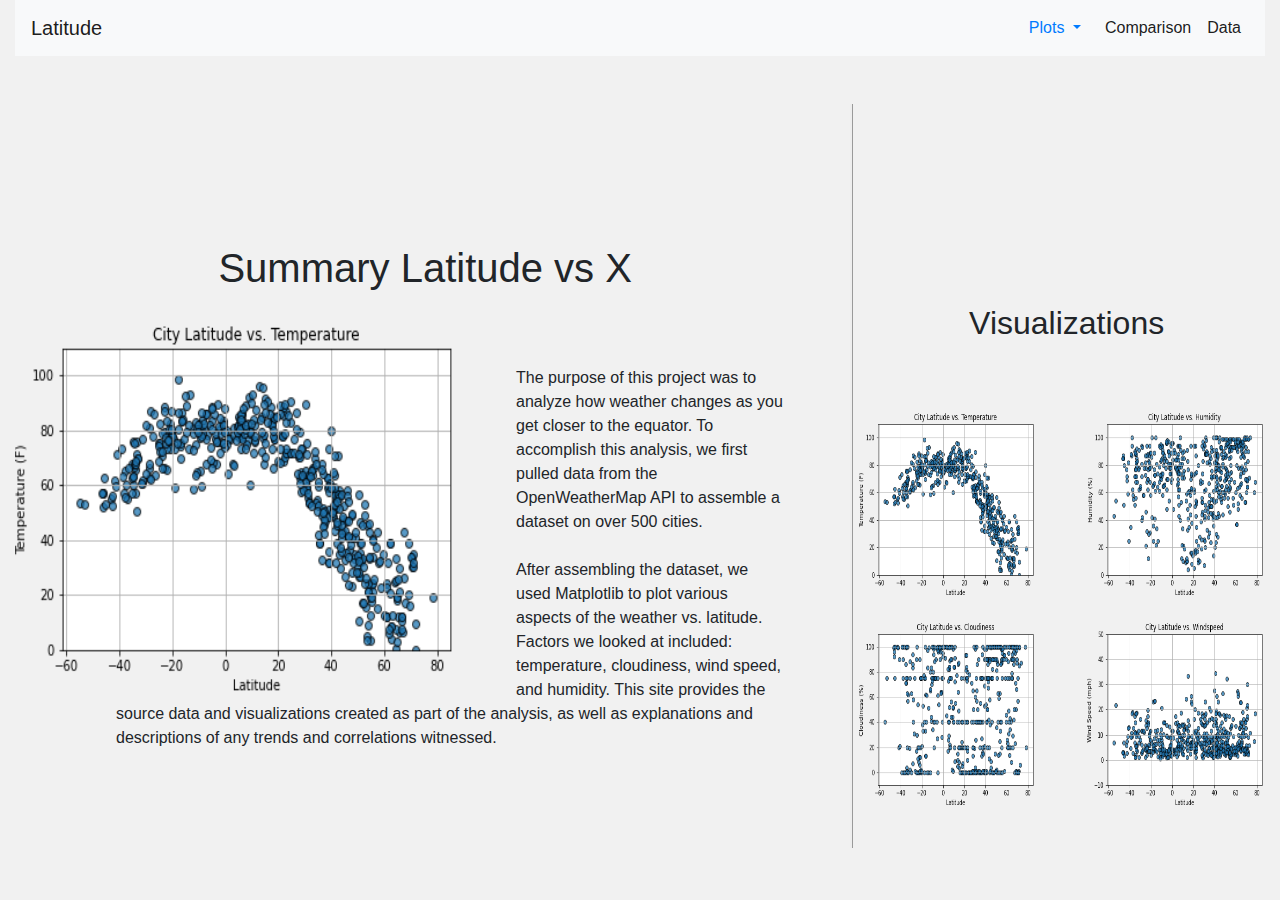
<file: index.html>
<!DOCTYPE html>
<html lang="en">
  <head>
      <meta charset="UTF-8">
      <title>Bootstrap Components</title>
      <link rel="stylesheet" href="https://stackpath.bootstrapcdn.com/bootstrap/4.3.1/css/bootstrap.min.css" integrity="sha384-ggOyR0iXCbMQv3Xipma34MD+dH/1fQ784/j6cY/iJTQUOhcWr7x9JvoRxT2MZw1T" crossorigin="anonymous">
      <link rel="stylesheet" href="styles.css">
    </head>
<body>
  
    <div class="container-fluid">
        <nav class="navbar navbar-expand-lg navbar-light bg-light">
            <a class="navbar-brand" href="index.html">Latitude</a>
            <button class="navbar-toggler" type="button" data-toggle="collapse" data-target="#navbarSupportedContent" aria-controls="navbarSupportedContent" aria-expanded="false" aria-label="Toggle navigation">
              <span class="navbar-toggler-icon"></span>
            </button>
          
            <div class="collapse navbar-collapse" id="navbarSupportedContent">
              <ul class="navbar-nav mr-auto">
                
            </ul>
                              
              <form class="form-inline my-2 my-lg-0">
                <ul class="navbar-nav mr-auto">
                
                </ul>
                <li class="nav-item dropdown">
                    <a class="nav-link dropdown-toggle" href="#" id="navbarDropdown" role="button" data-toggle="dropdown" aria-haspopup="true" aria-expanded="false">
                      Plots
                    </a>
                    <div class="dropdown-menu" aria-labelledby="navbarDropdown">
                      <a class="dropdown-item" href="temperature.html">Max Temperature</a>
                      <a class="dropdown-item" href="humidity.html">Humidity</a>
                      <a class="dropdown-item" href="cloudiness.html">Cloudiness</a>
                      <a class="dropdown-item" href="wind_speed.html">Wind Speed</a>

                    </div>
                  </li>
                
                  <ul class="navbar-nav mr-auto">
                    <li class="nav-item active">
                      <a class="nav-link" href="comparison.html">Comparison </a>
                    </li>
                    <li class="nav-item active">
                      <a class="nav-link" href="data.html">Data</a>
                    </li>
                   
                     
                  </ul>
              </form>
            </div>
          </nav>

        <div class="row">
          <article class="row single-post mt-5 no-gutters">
            <div class="col-md-8">
                <div class="page-header">
                    <h1>
                        <center>Summary Latitude vs X</center>
                       
                    </h1>
                </div>
                <div class="image-wrapper float-left pr-3">
                    <img src="assets\temp.png" width="500" height="400">
                </div>
                <div class="single-post-content-wrapper p-3">
                    <p>The purpose of this project was to analyze how weather changes as you get closer to the equator. To accomplish this analysis, we first pulled data from the OpenWeatherMap API to assemble a dataset on over 500 cities.
                    <br><br>
                    After assembling the dataset, we used Matplotlib to plot various aspects of the weather vs. latitude. Factors we looked at included: temperature, cloudiness, wind speed, and humidity. This site provides the source data and visualizations created as part of the analysis, as well as explanations and descriptions of any trends and correlations witnessed.                </div>
                    </p>
                </div>
                
            <!-- </article> -->
        
        
    
          
                    <div class="col-md-4">
                        
                            <h2>
                                <center>Visualizations</center>
                            </h2>
                        
                        <div class="row">
                            <div class="col-md-6">
                                <a href="temperature.html"> <img alt="Temperature imgage" src="assets\temp.png" width="200" height="200"/> </a>
                            </div>
                            <div class="col-md-6">
                                <a href="humidity.html"> <img alt="Humidity" src="assets\humidity.png" width="200" height="200"/></a>
                            </div>
                        </div>
                        <div class="row">
                            <div class="col-md-6">
                                <a href="cloudiness.html"> <img alt="Cloudiness" src="assets\cloudiness.png" width="200" height="200"/></a>
                            </div>
                            <div class="col-md-6">
                                <a href="wind_speed.html">   <img alt="wind_speed" src="assets\wind.png" width="200" height="200" /></a>
                            </div>
                        </div>
                    </div>
                </article>
                </div>
            </div>
        </div>
    </div>

</body>
<script src="https://code.jquery.com/jquery-3.3.1.slim.min.js" integrity="sha384-q8i/X+965DzO0rT7abK41JStQIAqVgRVzpbzo5smXKp4YfRvH+8abtTE1Pi6jizo" crossorigin="anonymous"></script>
<script src="https://cdnjs.cloudflare.com/ajax/libs/popper.js/1.14.7/umd/popper.min.js" integrity="sha384-UO2eT0CpHqdSJQ6hJty5KVphtPhzWj9WO1clHTMGa3JDZwrnQq4sF86dIHNDz0W1" crossorigin="anonymous"></script>
<script src="https://stackpath.bootstrapcdn.com/bootstrap/4.3.1/js/bootstrap.min.js" integrity="sha384-JjSmVgyd0p3pXB1rRibZUAYoIIy6OrQ6VrjIEaFf/nJGzIxFDsf4x0xIM+B07jRM" crossorigin="anonymous"></script>

</html>
</file>
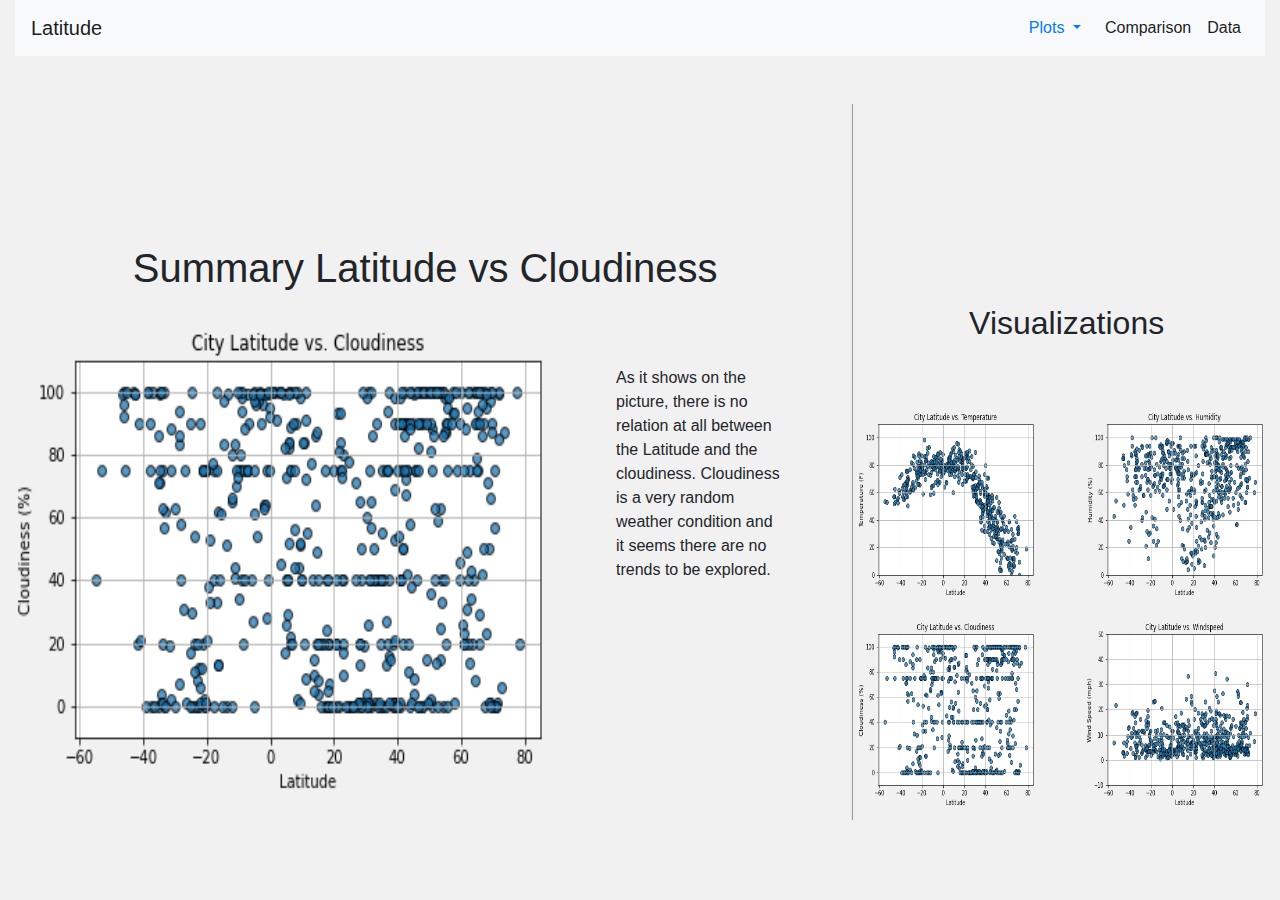
<file: cloudiness.html>
<!DOCTYPE html>
<html lang="en">
  <head>
      <meta charset="UTF-8">
      <title>Bootstrap Components</title>
      <link rel="stylesheet" href="https://stackpath.bootstrapcdn.com/bootstrap/4.3.1/css/bootstrap.min.css" integrity="sha384-ggOyR0iXCbMQv3Xipma34MD+dH/1fQ784/j6cY/iJTQUOhcWr7x9JvoRxT2MZw1T" crossorigin="anonymous">
      <link rel="stylesheet" href="styles.css">
    </head>
<body>
  
    <div class="container-fluid">
        <nav class="navbar navbar-expand-lg navbar-light bg-light">
            <a class="navbar-brand" href="index.html">Latitude</a>
            <button class="navbar-toggler" type="button" data-toggle="collapse" data-target="#navbarSupportedContent" aria-controls="navbarSupportedContent" aria-expanded="false" aria-label="Toggle navigation">
              <span class="navbar-toggler-icon"></span>
            </button>
          
            <div class="collapse navbar-collapse" id="navbarSupportedContent">
              <ul class="navbar-nav mr-auto">
                
            </ul>
                              
              <form class="form-inline my-2 my-lg-0">
                <ul class="navbar-nav mr-auto">
                
                </ul>
                <li class="nav-item dropdown">
                    <a class="nav-link dropdown-toggle" href="#" id="navbarDropdown" role="button" data-toggle="dropdown" aria-haspopup="true" aria-expanded="false">
                      Plots
                    </a>
                    <div class="dropdown-menu" aria-labelledby="navbarDropdown">
                      <a class="dropdown-item" href="temperature.html">Max Temperature</a>
                      <a class="dropdown-item" href="humidity.html">Humidity</a>
                      <a class="dropdown-item" href="cloudiness.html">Cloudiness</a>
                      <a class="dropdown-item" href="wind_speed.html">Wind Speed</a>

                    </div>
                  </li>
                
                  <ul class="navbar-nav mr-auto">
                    <li class="nav-item active">
                      <a class="nav-link" href="comparison.html">Comparison </a>
                    </li>
                    <li class="nav-item active">
                      <a class="nav-link" href="data.html">Data</a>
                    </li>
                   
                     
                  </ul>
              </form>
            </div>
          </nav>

        <div class="row">
          <article class="row single-post mt-5 no-gutters">
            <div class="col-md-8">
                <div class="page-header">
                    <h1>
                        <center>Summary Latitude vs Cloudiness</center>
                       
                    </h1>
                </div>
                <div class="image-wrapper float-left pr-3">
                    <img src="assets\cloudiness.png" width="600" height="500">
                </div>
                <div class="single-post-content-wrapper p-3">
                    <p>
                   As it shows on the picture, there is no relation at all between the Latitude and the cloudiness. Cloudiness is a very random weather condition and it seems there are no trends to be explored. 
                </p>              
                </div>
            </div>
                
            <!-- </article> -->
        
        
    
          
                    <div class="col-md-4">
                        
                            <h2>
                                <center>Visualizations</center>
                            </h2>
                        
                        <div class="row">
                            <div class="col-md-6">
                                <a href="temperature.html"> <img alt="Temperature imgage" src="assets\temp.png" width="200" height="200"/> </a>
                            </div>
                            <div class="col-md-6">
                                <a href="humidity.html"> <img alt="Humidity" src="assets\humidity.png" width="200" height="200"/></a>
                            </div>
                        </div>
                        <div class="row">
                            <div class="col-md-6">
                                <a href="cloudiness.html"> <img alt="Cloudiness" src="assets\cloudiness.png" width="200" height="200"/></a>
                            </div>
                            <div class="col-md-6">
                                <a href="wind_speed.html">   <img alt="wind_speed" src="assets\wind.png" width="200" height="200" /></a>
                            </div>
                        </div>
                    </div>
                </article>
                </div>
            </div>
        </div>
    </div>

</body>
<script src="https://code.jquery.com/jquery-3.3.1.slim.min.js" integrity="sha384-q8i/X+965DzO0rT7abK41JStQIAqVgRVzpbzo5smXKp4YfRvH+8abtTE1Pi6jizo" crossorigin="anonymous"></script>
<script src="https://cdnjs.cloudflare.com/ajax/libs/popper.js/1.14.7/umd/popper.min.js" integrity="sha384-UO2eT0CpHqdSJQ6hJty5KVphtPhzWj9WO1clHTMGa3JDZwrnQq4sF86dIHNDz0W1" crossorigin="anonymous"></script>
<script src="https://stackpath.bootstrapcdn.com/bootstrap/4.3.1/js/bootstrap.min.js" integrity="sha384-JjSmVgyd0p3pXB1rRibZUAYoIIy6OrQ6VrjIEaFf/nJGzIxFDsf4x0xIM+B07jRM" crossorigin="anonymous"></script>

</html>
</file>
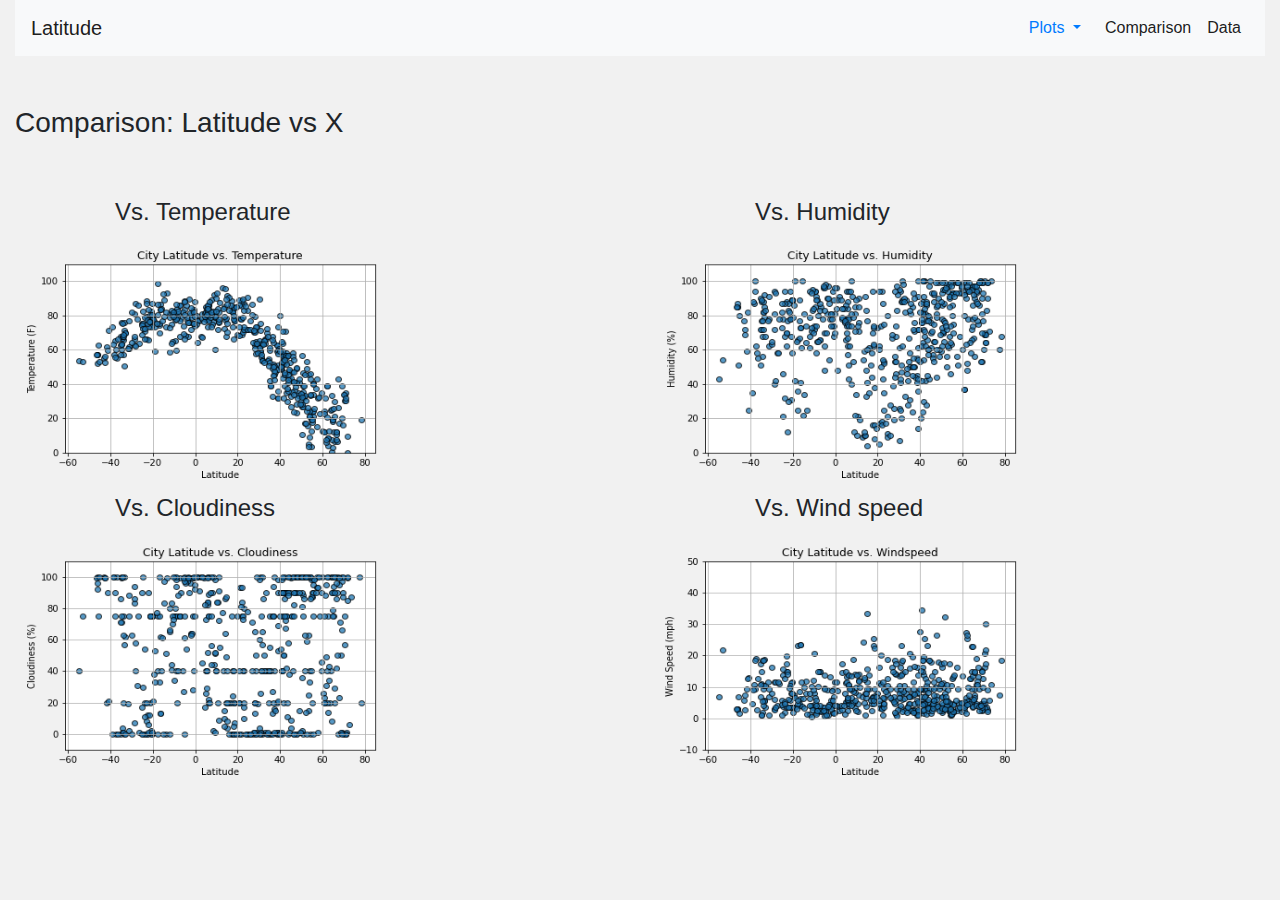
<file: comparison.html>
<!DOCTYPE html>
<html lang="en">
  <head>
      <meta charset="UTF-8">
      <title>Bootstrap Components</title>
      <link rel="stylesheet" href="https://stackpath.bootstrapcdn.com/bootstrap/4.3.1/css/bootstrap.min.css" integrity="sha384-ggOyR0iXCbMQv3Xipma34MD+dH/1fQ784/j6cY/iJTQUOhcWr7x9JvoRxT2MZw1T" crossorigin="anonymous">
      <link rel="stylesheet" href="styles.css">
    </head>
<body>
  
    <div class="container-fluid">
        <nav class="navbar navbar-expand-lg navbar-light bg-light">
            <a class="navbar-brand" href="index.html">Latitude</a>
            <button class="navbar-toggler" type="button" data-toggle="collapse" data-target="#navbarSupportedContent" aria-controls="navbarSupportedContent" aria-expanded="false" aria-label="Toggle navigation">
              <span class="navbar-toggler-icon"></span>
            </button>
          
            <div class="collapse navbar-collapse" id="navbarSupportedContent">
              <ul class="navbar-nav mr-auto">
                
            </ul>
                              
              <form class="form-inline my-2 my-lg-0">
                <ul class="navbar-nav mr-auto">
                
                </ul>
                <li class="nav-item dropdown">
                    <a class="nav-link dropdown-toggle" href="#" id="navbarDropdown" role="button" data-toggle="dropdown" aria-haspopup="true" aria-expanded="false">
                      Plots
                    </a>
                    <div class="dropdown-menu" aria-labelledby="navbarDropdown">
                      <a class="dropdown-item" href="temperature.html">Max Temperature</a>
                      <a class="dropdown-item" href="humidity.html">Humidity</a>
                      <a class="dropdown-item" href="cloudiness.html">Cloudiness</a>
                      <a class="dropdown-item" href="wind_speed.html">Wind Speed</a>

                    </div>
                  </li>
                
                  <ul class="navbar-nav mr-auto">
                    <li class="nav-item active">
                      <a class="nav-link" href="comparison.html">Comparison </a>
                    </li>
                    <li class="nav-item active">
                      <a class="nav-link" href="data.html">Data</a>
                    </li>
                   
                     
                  </ul>
              </form>
            </div>
          </nav>

                

                </div>
                <div class="row">
                    
                                     </div>
                    <div class="col-md-12">
                        
                            <h3>
                                Comparison: Latitude vs X
                            </h3>
                        
                        <div class="row">
                            <div class="col-md-6">
                                <h4>Vs. Temperature</h4>
                                <a href="temperature.html"> <img alt="Temperature imgage" src="assets\temp.png" width="400" height="250"/> </a>
                            </div>
                            <div class="col-md-6">
                                <h4>Vs. Humidity</h4>
                                <a href="humidity.html"><img alt="Temperature imgage" src="assets\humidity.png" width="400" height="250"/></a>
                            </div>
                        </div>
                        <div class="row">
                            <div class="col-md-6">
                                <h4>Vs. Cloudiness</h4>
                                <a href="cloudiness.html">    <img alt="Temperature imgage" src="assets\cloudiness.png" width="400" height="250"/><a/>
                            </div>
                            <div class="col-md-6">
                                <h4>Vs. Wind speed</h4>
                                <a href="wind_speed.html">  <img alt="Temperature imgage" src="assets\wind.png" width="400" height="250" /><a/>
                            </div>
                        </div>
                    </div>
                </div>
            </div>
        </div>
    </div>

</body>
<script src="https://code.jquery.com/jquery-3.3.1.slim.min.js" integrity="sha384-q8i/X+965DzO0rT7abK41JStQIAqVgRVzpbzo5smXKp4YfRvH+8abtTE1Pi6jizo" crossorigin="anonymous"></script>
<script src="https://cdnjs.cloudflare.com/ajax/libs/popper.js/1.14.7/umd/popper.min.js" integrity="sha384-UO2eT0CpHqdSJQ6hJty5KVphtPhzWj9WO1clHTMGa3JDZwrnQq4sF86dIHNDz0W1" crossorigin="anonymous"></script>
<script src="https://stackpath.bootstrapcdn.com/bootstrap/4.3.1/js/bootstrap.min.js" integrity="sha384-JjSmVgyd0p3pXB1rRibZUAYoIIy6OrQ6VrjIEaFf/nJGzIxFDsf4x0xIM+B07jRM" crossorigin="anonymous"></script>

</html>
</file>
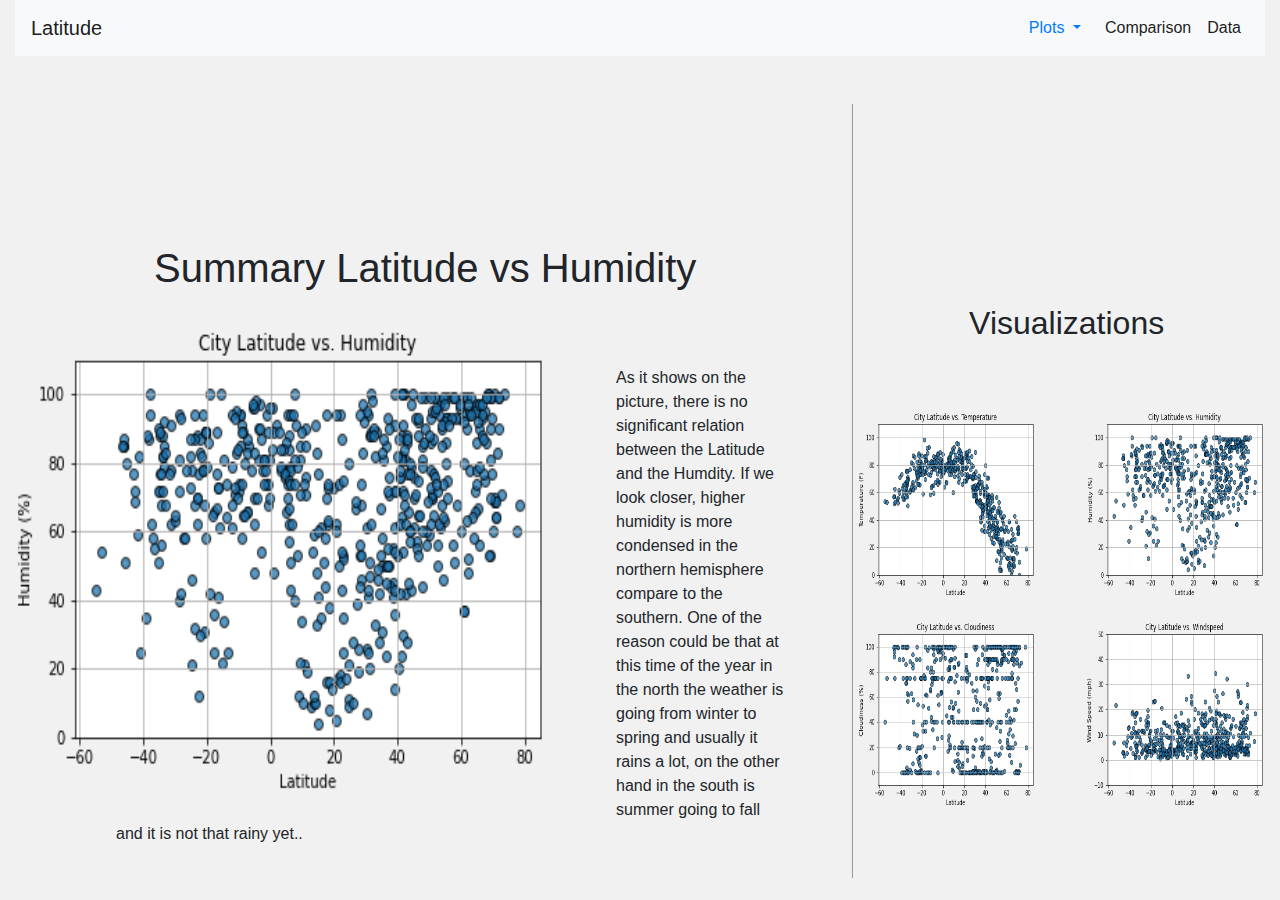
<file: humidity.html>
<!DOCTYPE html>
<html lang="en">
  <head>
      <meta charset="UTF-8">
      <title>Bootstrap Components</title>
      <link rel="stylesheet" href="https://stackpath.bootstrapcdn.com/bootstrap/4.3.1/css/bootstrap.min.css" integrity="sha384-ggOyR0iXCbMQv3Xipma34MD+dH/1fQ784/j6cY/iJTQUOhcWr7x9JvoRxT2MZw1T" crossorigin="anonymous">
      <link rel="stylesheet" href="styles.css">
    </head>
<body>
  
    <div class="container-fluid">
        <nav class="navbar navbar-expand-lg navbar-light bg-light">
            <a class="navbar-brand" href="index.html">Latitude</a>
            <button class="navbar-toggler" type="button" data-toggle="collapse" data-target="#navbarSupportedContent" aria-controls="navbarSupportedContent" aria-expanded="false" aria-label="Toggle navigation">
              <span class="navbar-toggler-icon"></span>
            </button>
          
            <div class="collapse navbar-collapse" id="navbarSupportedContent">
              <ul class="navbar-nav mr-auto">
                
            </ul>
                              
              <form class="form-inline my-2 my-lg-0">
                <ul class="navbar-nav mr-auto">
                
                </ul>
                <li class="nav-item dropdown">
                    <a class="nav-link dropdown-toggle" href="#" id="navbarDropdown" role="button" data-toggle="dropdown" aria-haspopup="true" aria-expanded="false">
                      Plots
                    </a>
                    <div class="dropdown-menu" aria-labelledby="navbarDropdown">
                      <a class="dropdown-item" href="temperature.html">Max Temperature</a>
                      <a class="dropdown-item" href="humidity.html">Humidity</a>
                      <a class="dropdown-item" href="cloudiness.html">Cloudiness</a>
                      <a class="dropdown-item" href="wind_speed.html">Wind Speed</a>

                    </div>
                  </li>
                
                  <ul class="navbar-nav mr-auto">
                    <li class="nav-item active">
                      <a class="nav-link" href="comparison.html">Comparison </a>
                    </li>
                    <li class="nav-item active">
                      <a class="nav-link" href="data.html">Data</a>
                    </li>
                   
                     
                  </ul>
              </form>
            </div>
          </nav>

        <div class="row">
          <article class="row single-post mt-5 no-gutters">
            <div class="col-md-8">
                <div class="page-header">
                    <h1>
                        <center>Summary Latitude vs Humidity</center>
                       
                    </h1>
                </div>
                <div class="image-wrapper float-left pr-3">
                    <img src="assets\humidity.png" width="600" height="500">
                </div>
                <div class="single-post-content-wrapper p-3">
                    <p>
                   As it shows on the picture, there is no significant relation between the Latitude and the Humdity. If we look closer, higher humidity is more condensed in the northern
                   hemisphere compare to the southern. One of the reason could be that at this time of the year in the north the weather is going from winter to spring and usually it rains a lot, on the other hand in the south is summer going to fall and it is not that rainy yet.. 
                </p>              
                </div>
            </div>
                
            <!-- </article> -->
        
        
    
          
                    <div class="col-md-4">
                        
                            <h2>
                                <center>Visualizations</center>
                            </h2>
                        
                        <div class="row">
                            <div class="col-md-6">
                                <a href="temperature.html"> <img alt="Temperature imgage" src="assets\temp.png" width="200" height="200"/> </a>
                            </div>
                            <div class="col-md-6">
                                <a href="humidity.html"> <img alt="Humidity" src="assets\humidity.png" width="200" height="200"/></a>
                            </div>
                        </div>
                        <div class="row">
                            <div class="col-md-6">
                                <a href="cloudiness.html"> <img alt="Cloudiness" src="assets\cloudiness.png" width="200" height="200"/></a>
                            </div>
                            <div class="col-md-6">
                                <a href="wind_speed.html">   <img alt="wind_speed" src="assets\wind.png" width="200" height="200" /></a>
                            </div>
                        </div>
                    </div>
                </article>
                </div>
            </div>
        </div>
    </div>

</body>
<script src="https://code.jquery.com/jquery-3.3.1.slim.min.js" integrity="sha384-q8i/X+965DzO0rT7abK41JStQIAqVgRVzpbzo5smXKp4YfRvH+8abtTE1Pi6jizo" crossorigin="anonymous"></script>
<script src="https://cdnjs.cloudflare.com/ajax/libs/popper.js/1.14.7/umd/popper.min.js" integrity="sha384-UO2eT0CpHqdSJQ6hJty5KVphtPhzWj9WO1clHTMGa3JDZwrnQq4sF86dIHNDz0W1" crossorigin="anonymous"></script>
<script src="https://stackpath.bootstrapcdn.com/bootstrap/4.3.1/js/bootstrap.min.js" integrity="sha384-JjSmVgyd0p3pXB1rRibZUAYoIIy6OrQ6VrjIEaFf/nJGzIxFDsf4x0xIM+B07jRM" crossorigin="anonymous"></script>

</html>
</file>
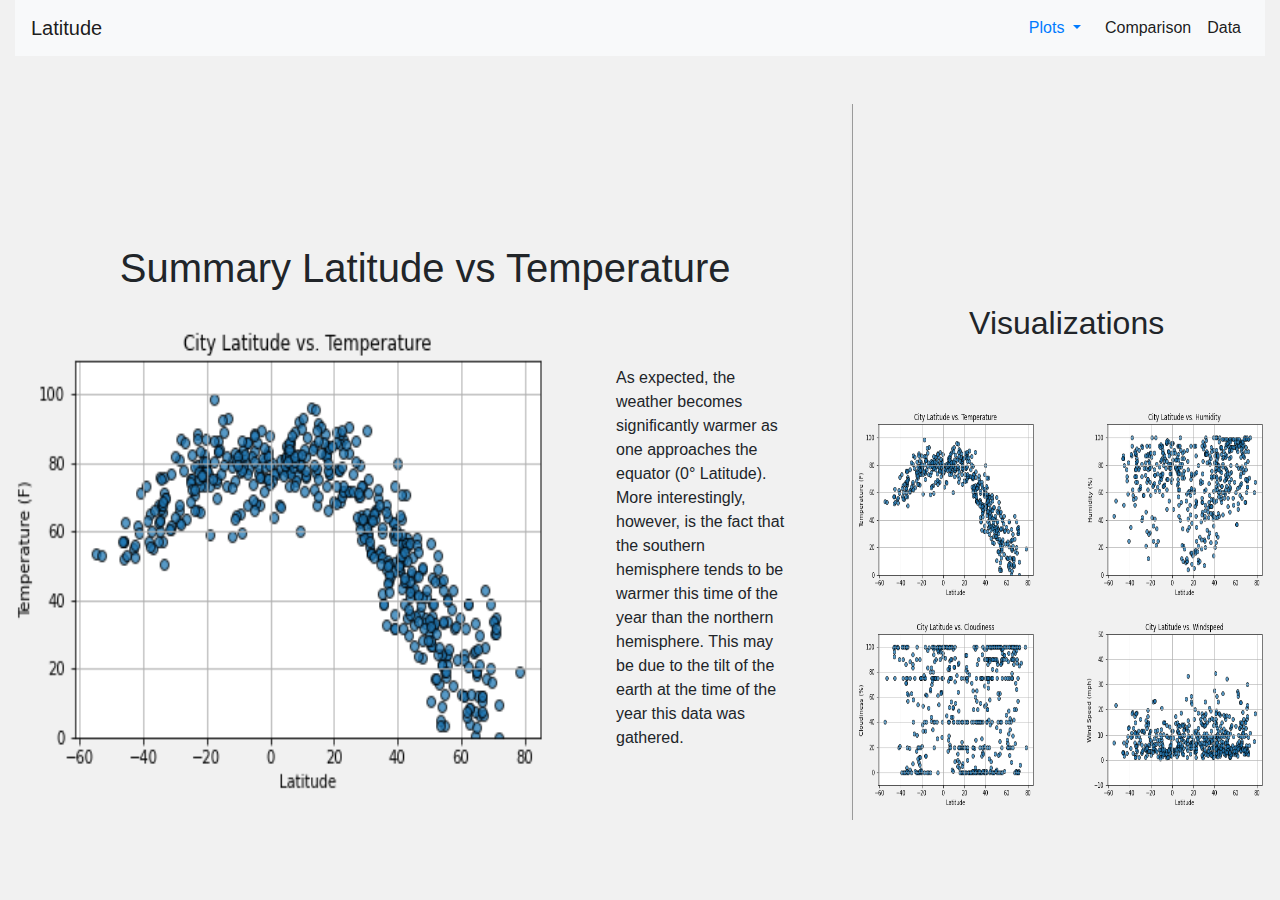
<file: temperature.html>
<!DOCTYPE html>
<html lang="en">
  <head>
      <meta charset="UTF-8">
      <title>Bootstrap Components</title>
      <link rel="stylesheet" href="https://stackpath.bootstrapcdn.com/bootstrap/4.3.1/css/bootstrap.min.css" integrity="sha384-ggOyR0iXCbMQv3Xipma34MD+dH/1fQ784/j6cY/iJTQUOhcWr7x9JvoRxT2MZw1T" crossorigin="anonymous">
      <link rel="stylesheet" href="styles.css">
    </head>
<body>
  
    <div class="container-fluid">
        <nav class="navbar navbar-expand-lg navbar-light bg-light">
            <a class="navbar-brand" href="index.html">Latitude</a>
            <button class="navbar-toggler" type="button" data-toggle="collapse" data-target="#navbarSupportedContent" aria-controls="navbarSupportedContent" aria-expanded="false" aria-label="Toggle navigation">
              <span class="navbar-toggler-icon"></span>
            </button>
          
            <div class="collapse navbar-collapse" id="navbarSupportedContent">
              <ul class="navbar-nav mr-auto">
                
            </ul>
                              
              <form class="form-inline my-2 my-lg-0">
                <ul class="navbar-nav mr-auto">
                
                </ul>
                <li class="nav-item dropdown">
                    <a class="nav-link dropdown-toggle" href="#" id="navbarDropdown" role="button" data-toggle="dropdown" aria-haspopup="true" aria-expanded="false">
                      Plots
                    </a>
                    <div class="dropdown-menu" aria-labelledby="navbarDropdown">
                      <a class="dropdown-item" href="temperature.html">Max Temperature</a>
                      <a class="dropdown-item" href="humidity.html">Humidity</a>
                      <a class="dropdown-item" href="cloudiness.html">Cloudiness</a>
                      <a class="dropdown-item" href="wind_speed.html">Wind Speed</a>

                    </div>
                  </li>
                
                  <ul class="navbar-nav mr-auto">
                    <li class="nav-item active">
                      <a class="nav-link" href="comparison.html">Comparison </a>
                    </li>
                    <li class="nav-item active">
                      <a class="nav-link" href="data.html">Data</a>
                    </li>
                   
                     
                  </ul>
              </form>
            </div>
          </nav>

        <div class="row">
          <article class="row single-post mt-5 no-gutters">
            <div class="col-md-8">
                <div class="page-header">
                    <h1>
                        <center>Summary Latitude vs Temperature</center>
                       
                    </h1>
                </div>
                <div class="image-wrapper float-left pr-3">
                    <img src="assets\temp.png" width="600" height="500">
                </div>
                <div class="single-post-content-wrapper p-3">
                    <p>
                    As expected, the weather becomes significantly warmer as one approaches the equator (0&deg Latitude). More interestingly, however, is the fact that the southern hemisphere tends to be warmer this time of the year than the northern hemisphere. This may be due to the tilt of the earth at the time of the year this data was gathered.
                </p>              
                </div>
            </div>
                
            <!-- </article> -->
        
        
    
          
                    <div class="col-md-4">
                        
                            <h2>
                                <center>Visualizations</center>
                            </h2>
                        
                        <div class="row">
                            <div class="col-md-6">
                                <a href="temperature.html"> <img alt="Temperature imgage" src="assets\temp.png" width="200" height="200"/> </a>
                            </div>
                            <div class="col-md-6">
                                <a href="humidity.html"> <img alt="Humidity" src="assets\humidity.png" width="200" height="200"/></a>
                            </div>
                        </div>
                        <div class="row">
                            <div class="col-md-6">
                                <a href="cloudiness.html"> <img alt="Cloudiness" src="assets\cloudiness.png" width="200" height="200"/></a>
                            </div>
                            <div class="col-md-6">
                                <a href="wind_speed.html">   <img alt="wind_speed" src="assets\wind.png" width="200" height="200" /></a>
                            </div>
                        </div>
                    </div>
                </article>
                </div>
            </div>
        </div>
    </div>

</body>
<script src="https://code.jquery.com/jquery-3.3.1.slim.min.js" integrity="sha384-q8i/X+965DzO0rT7abK41JStQIAqVgRVzpbzo5smXKp4YfRvH+8abtTE1Pi6jizo" crossorigin="anonymous"></script>
<script src="https://cdnjs.cloudflare.com/ajax/libs/popper.js/1.14.7/umd/popper.min.js" integrity="sha384-UO2eT0CpHqdSJQ6hJty5KVphtPhzWj9WO1clHTMGa3JDZwrnQq4sF86dIHNDz0W1" crossorigin="anonymous"></script>
<script src="https://stackpath.bootstrapcdn.com/bootstrap/4.3.1/js/bootstrap.min.js" integrity="sha384-JjSmVgyd0p3pXB1rRibZUAYoIIy6OrQ6VrjIEaFf/nJGzIxFDsf4x0xIM+B07jRM" crossorigin="anonymous"></script>

</html>
</file>
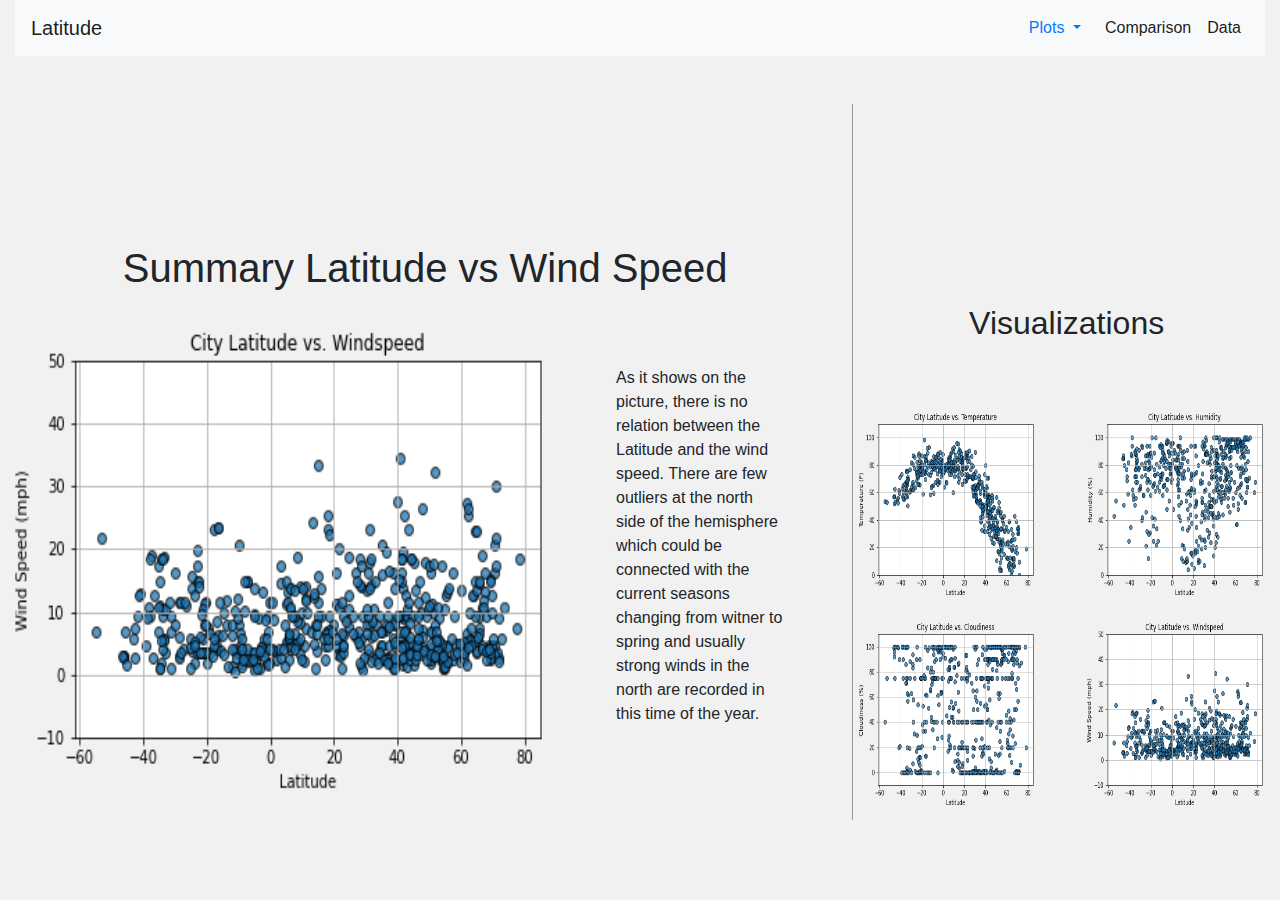
<file: wind_speed.html>
<!DOCTYPE html>
<html lang="en">
  <head>
      <meta charset="UTF-8">
      <title>Bootstrap Components</title>
      <link rel="stylesheet" href="https://stackpath.bootstrapcdn.com/bootstrap/4.3.1/css/bootstrap.min.css" integrity="sha384-ggOyR0iXCbMQv3Xipma34MD+dH/1fQ784/j6cY/iJTQUOhcWr7x9JvoRxT2MZw1T" crossorigin="anonymous">
      <link rel="stylesheet" href="styles.css">
    </head>
<body>
  
    <div class="container-fluid">
        <nav class="navbar navbar-expand-lg navbar-light bg-light">
            <a class="navbar-brand" href="index.html">Latitude</a>
            <button class="navbar-toggler" type="button" data-toggle="collapse" data-target="#navbarSupportedContent" aria-controls="navbarSupportedContent" aria-expanded="false" aria-label="Toggle navigation">
              <span class="navbar-toggler-icon"></span>
            </button>
          
            <div class="collapse navbar-collapse" id="navbarSupportedContent">
              <ul class="navbar-nav mr-auto">
                
            </ul>
                              
              <form class="form-inline my-2 my-lg-0">
                <ul class="navbar-nav mr-auto">
                
                </ul>
                <li class="nav-item dropdown">
                    <a class="nav-link dropdown-toggle" href="#" id="navbarDropdown" role="button" data-toggle="dropdown" aria-haspopup="true" aria-expanded="false">
                      Plots
                    </a>
                    <div class="dropdown-menu" aria-labelledby="navbarDropdown">
                      <a class="dropdown-item" href="temperature.html">Max Temperature</a>
                      <a class="dropdown-item" href="humidity.html">Humidity</a>
                      <a class="dropdown-item" href="cloudiness.html">Cloudiness</a>
                      <a class="dropdown-item" href="wind_speed.html">Wind Speed</a>

                    </div>
                  </li>
                
                  <ul class="navbar-nav mr-auto">
                    <li class="nav-item active">
                      <a class="nav-link" href="comparison.html">Comparison </a>
                    </li>
                    <li class="nav-item active">
                      <a class="nav-link" href="data.html">Data</a>
                    </li>
                   
                     
                  </ul>
              </form>
            </div>
          </nav>

        <div class="row">
          <article class="row single-post mt-5 no-gutters">
            <div class="col-md-8">
                <div class="page-header">
                    <h1>
                        <center>Summary Latitude vs Wind Speed</center>
                       
                    </h1>
                </div>
                <div class="image-wrapper float-left pr-3">
                    <img src="assets\wind.png" width="600" height="500">
                </div>
                <div class="single-post-content-wrapper p-3">
                    <p>
                   As it shows on the picture, there is no relation between the Latitude and the wind speed. There are few outliers at the north side of the hemisphere which could be connected with the current seasons changing from witner to spring and usually strong winds in the north are recorded in this time of the year.
                </p>              
                </div>
            </div>
                
            <!-- </article> -->
        
        
    
          
                    <div class="col-md-4">
                        
                            <h2>
                                <center>Visualizations</center>
                            </h2>
                        
                        <div class="row">
                            <div class="col-md-6">
                                <a href="temperature.html"> <img alt="Temperature imgage" src="assets\temp.png" width="200" height="200"/> </a>
                            </div>
                            <div class="col-md-6">
                                <a href="humidity.html"> <img alt="Humidity" src="assets\humidity.png" width="200" height="200"/></a>
                            </div>
                        </div>
                        <div class="row">
                            <div class="col-md-6">
                                <a href="cloudiness.html"> <img alt="Cloudiness" src="assets\cloudiness.png" width="200" height="200"/></a>
                            </div>
                            <div class="col-md-6">
                                <a href="wind_speed.html">   <img alt="wind_speed" src="assets\wind.png" width="200" height="200" /></a>
                            </div>
                        </div>
                    </div>
                </article>
                </div>
            </div>
        </div>
    </div>

</body>
<script src="https://code.jquery.com/jquery-3.3.1.slim.min.js" integrity="sha384-q8i/X+965DzO0rT7abK41JStQIAqVgRVzpbzo5smXKp4YfRvH+8abtTE1Pi6jizo" crossorigin="anonymous"></script>
<script src="https://cdnjs.cloudflare.com/ajax/libs/popper.js/1.14.7/umd/popper.min.js" integrity="sha384-UO2eT0CpHqdSJQ6hJty5KVphtPhzWj9WO1clHTMGa3JDZwrnQq4sF86dIHNDz0W1" crossorigin="anonymous"></script>
<script src="https://stackpath.bootstrapcdn.com/bootstrap/4.3.1/js/bootstrap.min.js" integrity="sha384-JjSmVgyd0p3pXB1rRibZUAYoIIy6OrQ6VrjIEaFf/nJGzIxFDsf4x0xIM+B07jRM" crossorigin="anonymous"></script>

</html>
</file>
<file: styles.css>
body {
  background: #f1f1f1;
}

.nav {
  background: rgb(156, 243, 156);
  font: black;
  padding-bottom: 10px;
}

.navbar { 
  list-style-type: none; 
}

.page-header{
  padding-top: 100px;
  

  
}
.lead{
  text-align:left;
  text-indent:50px;
  /* padding-inline-start: 100px; */
  /* padding-top: 50px;  */

  padding-right: 50px;
}
.col-md-8 {
  /* height: 100px; */
  padding-top: 40px;
  /* background: #cdcdcdf5; */
  align-items: center;
  border-inline-end-style:ridge;

}

.col-md-6{
padding-bottom: 10px;
}

p{
  
  padding-inline-start: 100px;
  padding-top: 50px;
  padding-right: 50px;
}
h2{
  padding-top: 200px;
  padding-bottom: 50px;
}
h3{
  padding-top: 50px;
  padding-bottom: 50px;
}
h4{
  padding-left: 100px;
}

.aligncenter {
    text-align: center;
}




@media  (max-width: 959px){
  /*most of the adjustment and resising are done automatically by Bootstrap */
  /* the following below are adjusting the image sizes and the main titles  */
  img{
    width: 60%;
    height: 80%;
  }
  h1{
    font-size: 25px;
  }
  h2{
    font-size: 20px;
  }
  h3{
      font-size: 20px;
    }
  h4{
    font-size: 15px;
  }
  p{
    font-size: small;
   
  }
}
</file>
